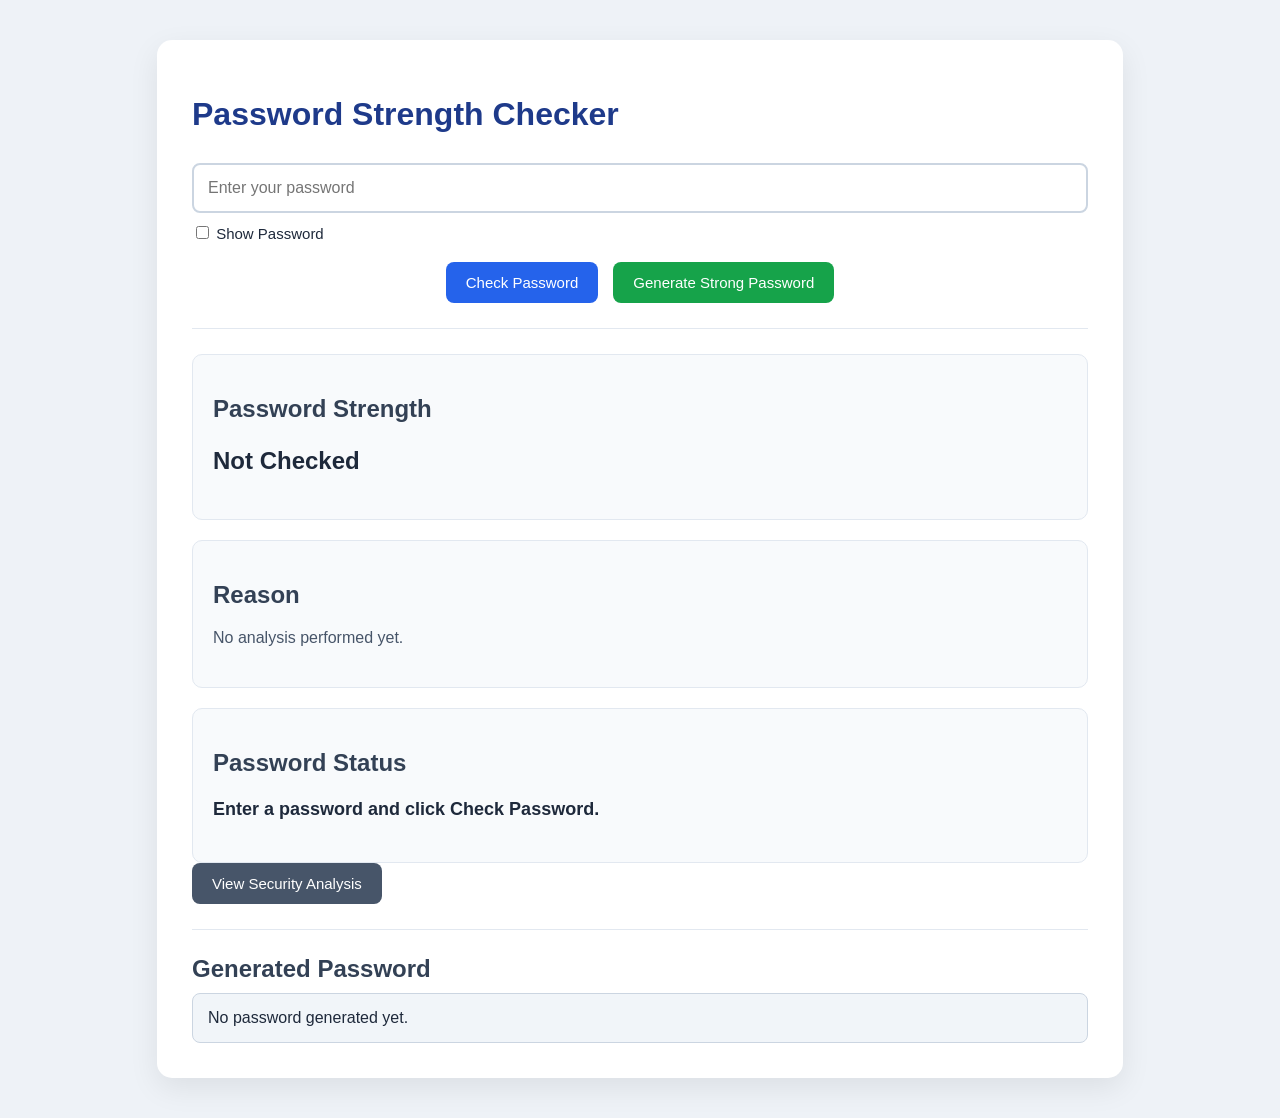
<file: templates/index.html>
<!DOCTYPE html>
<html lang="en">

<head>
    <meta charset="UTF-8">
    <meta name="viewport" content="width=device-width, initial-scale=1.0">
    <title>Password Strength Checker</title>

    <link rel="stylesheet" href="/static/style.css">
</head>

<body>

    <div class="container">

        <h1> Password Strength Checker</h1>

        <!-- Password Input -->
        <div class="password-section">

            <input
                type="password"
                id="passwordInput"
                placeholder="Enter your password">

            <label class="show-password">
                <input type="checkbox" onclick="togglePassword()">
                Show Password
            </label>

        </div>

        <!-- Action Buttons -->
        <div class="button-group">

            <button class="check-btn" onclick="checkPassword()">
                Check Password
            </button>

            <button class="generate-btn" onclick="generatePassword()">
                Generate Strong Password
            </button>

        </div>

        <hr>

        <!-- Password Strength -->
        <div class="result-card">

            <h2>Password Strength</h2>

            <p id="passwordStrength">
                Not Checked
            </p>

        </div>


        <!-- Reason -->

        <div class="result-card">

            <h2>Reason</h2>

            <p id="passwordReason">
                No analysis performed yet.
            </p>

        </div>


        <!-- Password Status -->
        <div class="result-card">

            <h2>Password Status</h2>

            <p id="passwordStatus">
                Enter a password and click Check Password.
            </p>

        </div>

        <!-- Analysis Button -->
        <div class="analysis-section">

            <button class="analysis-btn" onclick="viewAnalysis()">
                View Security Analysis
            </button>

        </div>

        <hr>

        <!-- Generated Password -->
        <div class="generated-section">

            <h2>Generated Password</h2>

            <div id="generated">
                No password generated yet.
            </div>

        </div>

    </div>

    <script src="/static/script.js"></script>

</body>

</html>
</file>
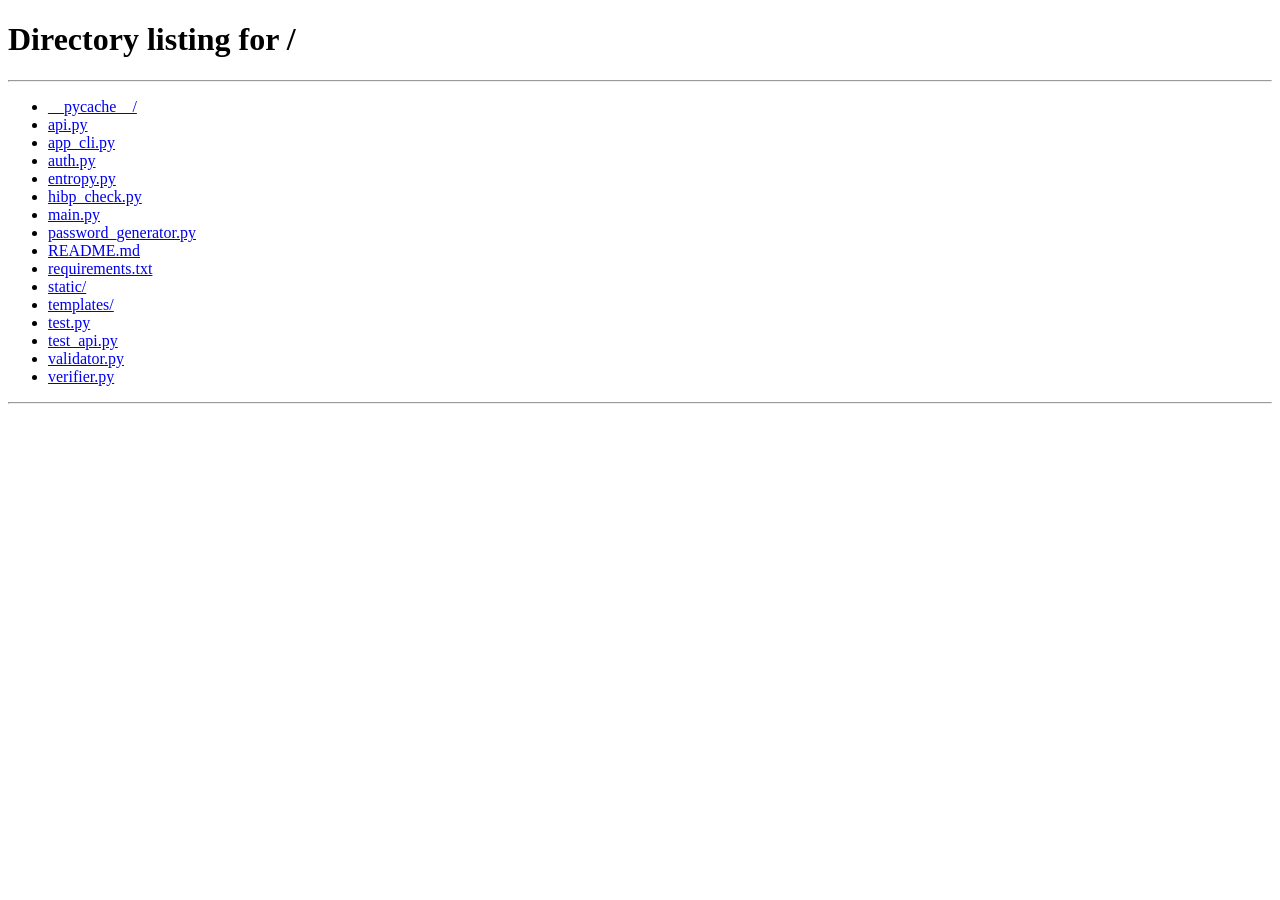
<file: templates/analysis.html>
<!DOCTYPE html>
<html lang="en">

<head>
    <meta charset="UTF-8">
    <meta name="viewport" content="width=device-width, initial-scale=1.0">

    <title>Security Analysis</title>

    <link rel="stylesheet" href="/static/style.css">
</head>

<body>

    <div class="container">

        <h1>🔎 Analysis of the Given Password</h1>

        <div class="result-card">
            <h2>Password Strength</h2>
            <p id="strength"></p>
        </div>

        <div class="result-card">
            <h2>Password Length</h2>
            <p id="length"></p>
        </div>

        <div class="result-card">
            <h2>Character Classes Detected</h2>

            <ul id="classes"></ul>
        </div>

        <div class="result-card">
            <h2>Entropy</h2>
            <p id="entropy"></p>
        </div>

        <div class="result-card">
            <h2>Estimated Crack Time</h2>
            <p id="crackTime"></p>
        </div>

        <div class="result-card">
            <h2>Password Status</h2>
            <p id="status"></p>
        </div>

        <div class="result-card">
            <h2>Reason</h2>
            <p id="reason"></p>
        </div>

        <button onclick="window.location.href='/'">
            Back to Password Checker
        </button>

    </div>

    <script src="/static/analysis.js"></script>

</body>

</html>
</file>
<file: static/style.css>
/* ------------------------------
   General Page Styling
------------------------------ */

body {
    font-family: "Segoe UI", Tahoma, Geneva, Verdana, sans-serif;
    background: #eef2f7;
    margin: 0;
    padding: 0;
    color: #1e293b;
}


/* ------------------------------
   Main Container
------------------------------ */

.container {

    width: 70%;
    max-width: 900px;

    margin: 40px auto;

    background: white;

    padding: 35px;

    border-radius: 15px;

    box-shadow: 0px 10px 30px rgba(0, 0, 0, 0.08);
}


/* ------------------------------
   Headings
------------------------------ */

h1 {

    color: #1e3a8a;

    margin-bottom: 30px;
}

h2 {

    color: #334155;

    margin-bottom: 10px;
}


/* ------------------------------
   Password Input
------------------------------ */

.password-section {

    display: flex;

    flex-direction: column;

    gap: 10px;

    margin-bottom: 20px;
}

#passwordInput {

    width: 100%;

    padding: 14px;

    font-size: 16px;

    border: 2px solid #cbd5e1;

    border-radius: 8px;

    box-sizing: border-box;

    transition: 0.3s;
}

#passwordInput:focus {

    outline: none;

    border-color: #2563eb;

    box-shadow: 0px 0px 8px rgba(37, 99, 235, 0.3);
}


/* ------------------------------
   Show Password
------------------------------ */

.show-password {

    text-align: left;

    font-size: 15px;
}


/* ------------------------------
   Buttons
------------------------------ */

.button-group {

    display: flex;

    justify-content: center;

    gap: 15px;

    flex-wrap: wrap;

    margin-bottom: 25px;
}

button {

    border: none;

    border-radius: 8px;

    padding: 12px 20px;

    font-size: 15px;

    cursor: pointer;

    transition: 0.3s;
}

.check-btn {

    background: #2563eb;

    color: white;
}

.check-btn:hover {

    background: #1d4ed8;
}

.generate-btn {

    background: #16a34a;

    color: white;
}

.generate-btn:hover {

    background: #15803d;
}

.analysis-btn {

    background: #475569;

    color: white;
}

.analysis-btn:hover {

    background: #334155;
}


/* ------------------------------
   Cards
------------------------------ */

.result-card {

    background: #f8fafc;

    border: 1px solid #e2e8f0;

    border-radius: 10px;

    padding: 20px;

    margin-top: 20px;
}


/* ------------------------------
   Strength Text
------------------------------ */

#passwordStrength {

    font-size: 24px;

    font-weight: bold;
}


/* ------------------------------
   Status Text
------------------------------ */

#passwordStatus {

    font-size: 18px;

    font-weight: 600;

    line-height: 1.6;
}


/* ------------------------------
   Generated Password
------------------------------ */

.generated-section {

    margin-top: 25px;
}

#generated {

    background: #f1f5f9;

    border: 1px solid #cbd5e1;

    padding: 15px;

    border-radius: 8px;

    word-wrap: break-word;

    margin-top: 10px;
}


/* ------------------------------
   Divider
------------------------------ */

hr {

    border: none;

    border-top: 1px solid #e2e8f0;

    margin: 25px 0;
}


/* ------------------------------
   Responsive Design
------------------------------ */

@media (max-width: 768px) {

    .container {

        width: 92%;

        padding: 20px;
    }

    .button-group {

        flex-direction: column;
    }

    button {

        width: 100%;
    }
}

ul {

    text-align: left;

    line-height: 2;
}

li {

    margin-bottom: 8px;
}

#passwordReason {

    font-size: 16px;

    line-height: 1.6;

    color: #475569;
}
</file>
